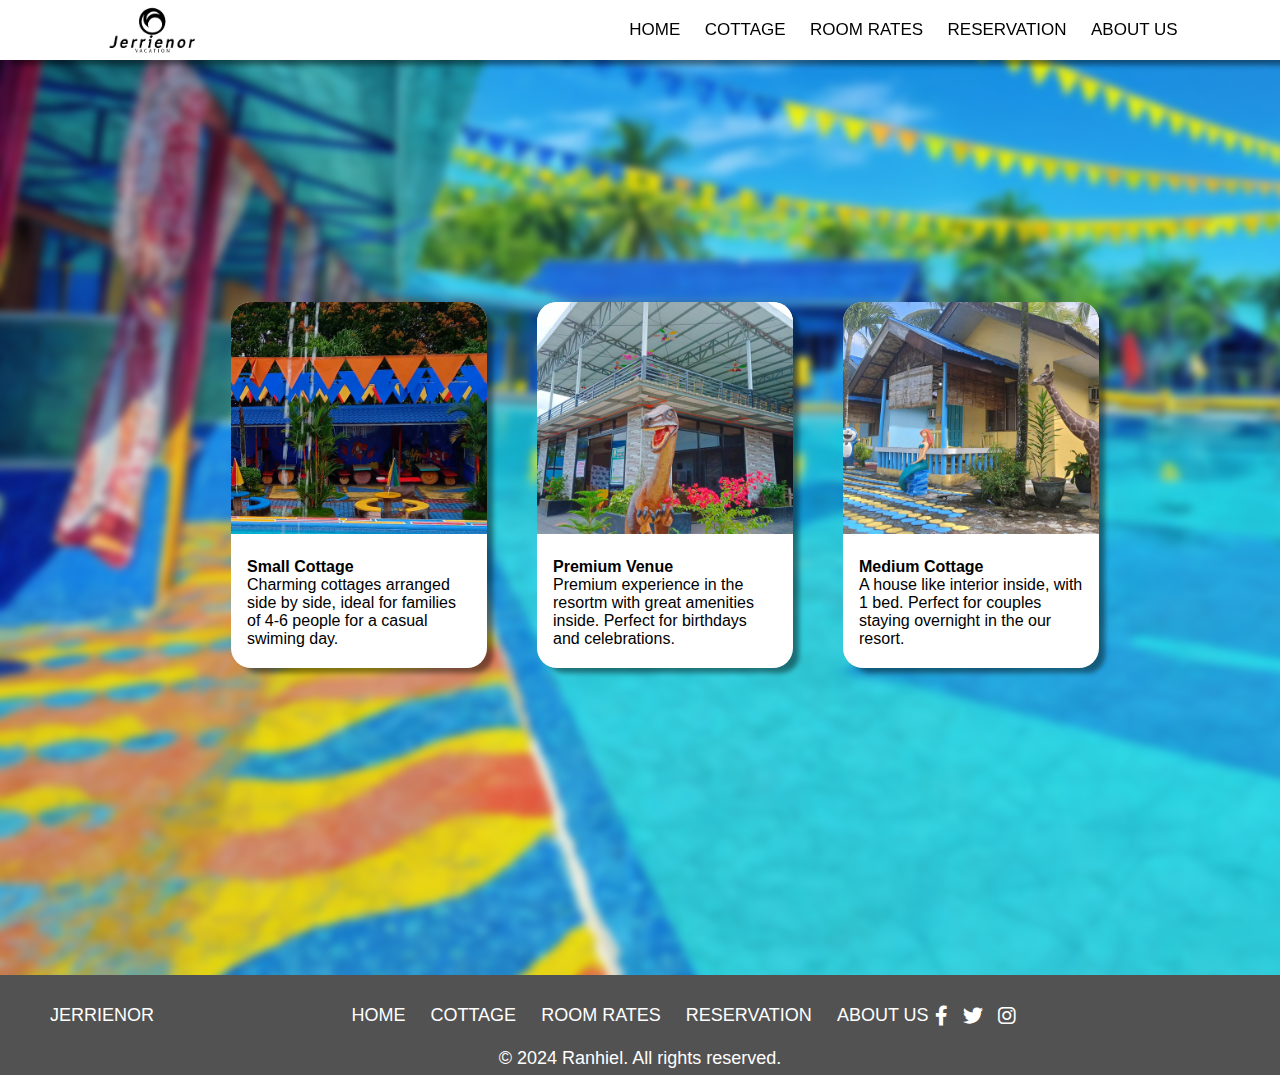
<file: goodstuff/pages/cottage.html>
<!DOCTYPE html>
<html lang="en">

<head>
    <meta charset="UTF-8">
    <meta name="viewport" content="width=device-width, initial-scale=1.0">
    <title>JERRIENOR Resort</title>
    <link rel="stylesheet" href="../styles/style.css">
    <link rel="preconnect" href="https://fonts.googleapis.com">
    <link rel="preconnect" href="https://fonts.gstatic.com" crossorigin>
    <link href="https://fonts.googleapis.com/css2?family=Tangerine:wght@400;700&display=swap" rel="stylesheet">
    <link rel="stylesheet" href="https://cdnjs.cloudflare.com/ajax/libs/font-awesome/6.0.0/css/all.min.css"
        integrity="sha512-...." crossorigin="anonymous" />
</head>

<body>
    <div class="wrapper">
        <nav>
            <img src="../images/logo.png" alt="logo" class="logo">
            <ul class="navi">
                <li><a href="../index.html">HOME</a></li>
                <li><a href="../pages/cottage.html">COTTAGE</a></li>
                <li><a href="../pages/roomrates.html">ROOM RATES</a></li>
                <li><a href="../pages/Reservation.html">RESERVATION</a></li>
                <li><a href="../pages/aboutus.html">ABOUT US</a></li>
            </ul>
        </nav>
        <section id="three">
            <div class="card">
                <img src="../images/cot1.png" alt="" style="width:100%">
                <div class="container1">
                    <h4><b>Small Cottage</b></h4>
                    <p>Charming cottages arranged side by side, ideal for families of 4-6 people for a casual swiming
                        day.</p>
                </div>
            </div>
            <div class="card">
                <img src="../images/cot2.png" alt="" style="width:100%">
                <div class="container1">
                    <h4><b>Premium Venue</b></h4>
                    <p>Premium experience in the resortm with great amenities inside. Perfect for birthdays and
                        celebrations.</p>
                </div>
            </div>
            <div class="card">
                <img src="../images/cot3.png" alt="" style="width:100%">
                <div class="container1">
                    <h4><b>Medium Cottage</b></h4>
                    <p>A house like interior inside, with 1 bed. Perfect for couples staying overnight in the our
                        resort.</p>
                </div>
            </div>
        </section>
        <section id="four">
            <footer class="footer">
                <div class="container">
                    <div class="footer-content">
                        <div class="footer-logo">
                            <P>JERRIENOR</P>
                        </div>
                        <div class="footer-links">
                            <ul class="footer-menu">
                                <li><a href="../index.html">HOME</a></li>
                                <li><a href="../pages/cottage.html">COTTAGE</a></li>
                                <li><a href="../pages/roomrates.html">ROOM RATES</a></li>
                                <li><a href="../pages/Reservation.html">RESERVATION</a></li>
                                <li><a href="../pages/aboutus.html">ABOUT US</a></li>
                            </ul>
                        </div>
                        <div class="footer-social">
                            <ul class="social-icons">
                                <li><a href="https://www.facebook.com/profile.php?id=100064160524184"><i
                                            class="fab fa-facebook-f"></i></a></li>
                                <li><a href="#"><i class="fab fa-twitter"></i></a></li>
                                <li><a href="#"><i class="fab fa-instagram"></i></a></li>
                            </ul>
                        </div>
                    </div>
                    <div class="footer-bottom">
                        <p>&copy; 2024 Ranhiel. All rights reserved.</p>
                    </div>
                </div>
            </footer>
        </section>
    </div>

</body>

</html>
</file>
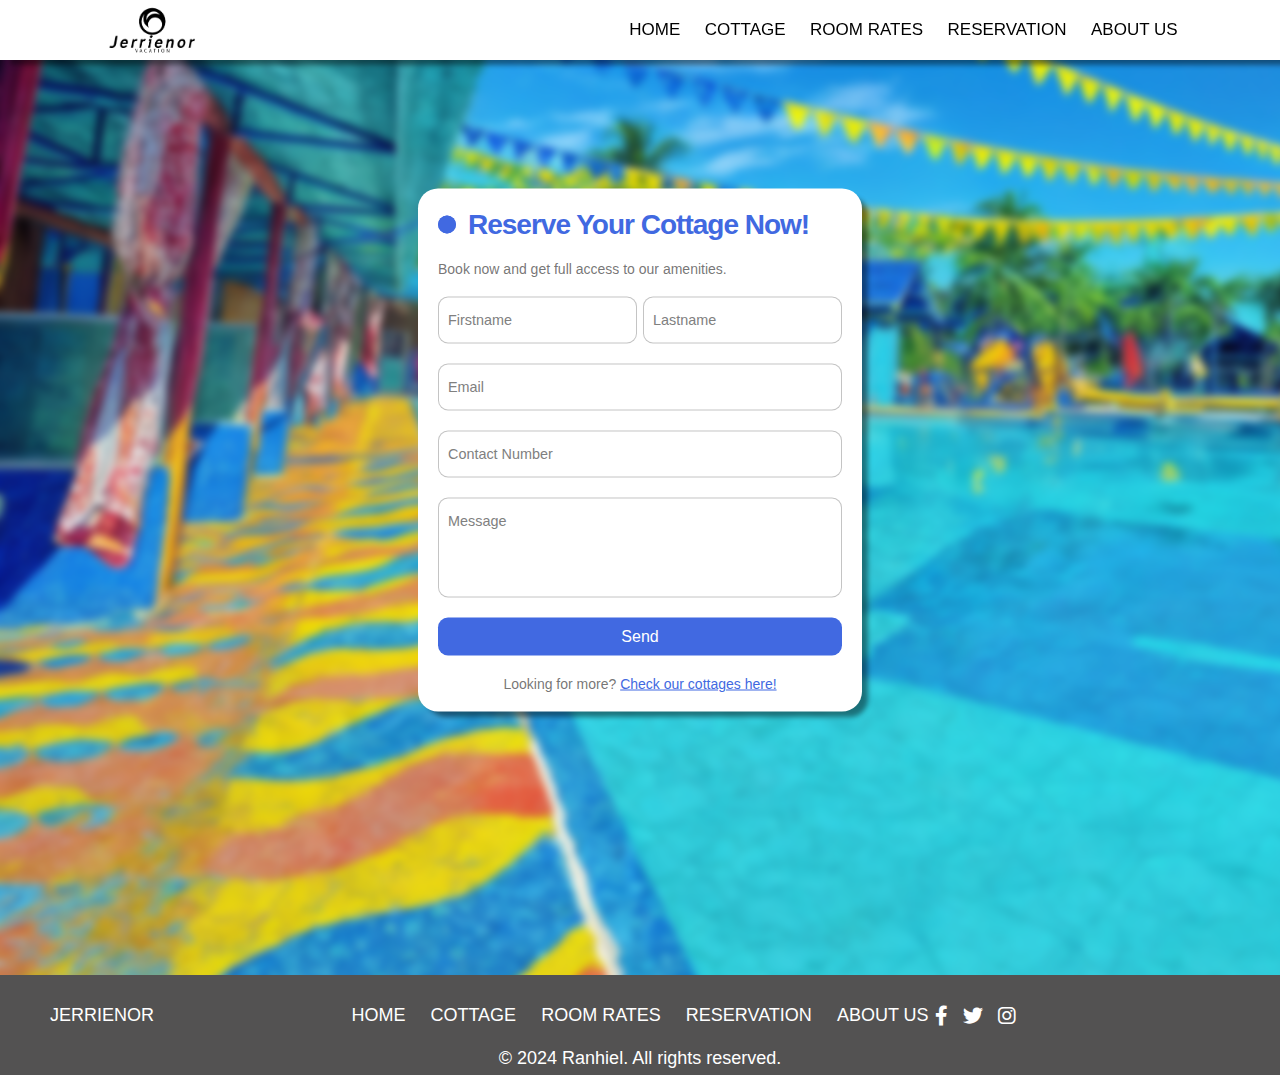
<file: goodstuff/pages/Reservation.html>
<!DOCTYPE html>
<html lang="en">

<head>
    <meta charset="UTF-8">
    <meta name="viewport" content="width=device-width, initial-scale=1.0">
    <title>JERRIENOR Resort</title>
    <link rel="stylesheet" href="../styles/style.css">
    <link rel="preconnect" href="https://fonts.googleapis.com">
    <link rel="preconnect" href="https://fonts.gstatic.com" crossorigin>
    <link href="https://fonts.googleapis.com/css2?family=Tangerine:wght@400;700&display=swap" rel="stylesheet">
    <link rel="stylesheet" href="https://cdnjs.cloudflare.com/ajax/libs/font-awesome/6.0.0/css/all.min.css"
        integrity="sha512-...." crossorigin="anonymous" />
</head>

<body>
    <div class="wrapper">
        <nav>
            <img src="../images/logo.png" alt="logo" class="logo">
            <ul class="navi">
                <li><a href="../index.html">HOME</a></li>
                <li><a href="../pages/cottage.html">COTTAGE</a></li>
                <li><a href="../pages/roomrates.html">ROOM RATES</a></li>
                <li><a href="../pages/Reservation.html">RESERVATION</a></li>
                <li><a href="../pages/aboutus.html">ABOUT US</a></li>
            </ul>
        </nav>
        <section id="three">
            <div class="cont">
                <form class="form">
                    <p class="title">Reserve Your Cottage Now! </p>
                    <p class="message">Book now and get full access to our amenities. </p>
                    <div class="flex">
                        <label>
                            <input class="input" type="text" placeholder="" required="">
                            <span>Firstname</span>
                        </label>

                        <label>
                            <input class="input" type="text" placeholder="" required="">
                            <span>Lastname</span>
                        </label>
                    </div>

                    <label>
                        <input class="input" type="email" placeholder="" required="">
                        <span>Email</span>
                    </label>

                    <label>
                        <input class="input" type="text" placeholder="" required="">
                        <span>Contact Number</span>
                    </label>
                    <label>
                        <input class="input" type="text" placeholder="" required="" style="height: 100px;">
                        <span>Message</span>
                    </label>
                    <button class="submit">Send</button>
                    <p class="signin">Looking for more? <a href="../pages/cottage.html">Check our cottages here!</a>
                    </p>
                </form>
            </div>
        </section>
        <section id="four">
            <footer class="footer">
                <div class="container">
                    <div class="footer-content">
                        <div class="footer-logo">
                            <P>JERRIENOR</P>
                        </div>
                        <div class="footer-links">
                            <ul class="footer-menu">
                                <li><a href="../index.html">HOME</a></li>
                                <li><a href="../pages/cottage.html">COTTAGE</a></li>
                                <li><a href="../pages/roomrates.html">ROOM RATES</a></li>
                                <li><a href="../pages/Reservation.html">RESERVATION</a></li>
                                <li><a href="../pages/aboutus.html">ABOUT US</a></li>
                            </ul>
                        </div>
                        <div class="footer-social">
                            <ul class="social-icons">
                                <li><a href="https://www.facebook.com/profile.php?id=100064160524184"><i
                                            class="fab fa-facebook-f"></i></a></li>
                                <li><a href="#"><i class="fab fa-twitter"></i></a></li>
                                <li><a href="#"><i class="fab fa-instagram"></i></a></li>
                            </ul>
                        </div>
                    </div>
                    <div class="footer-bottom">
                        <p>&copy; 2024 Ranhiel. All rights reserved.</p>
                    </div>
                </div>
            </footer>
        </section>
    </div>

</body>

</html>
</file>
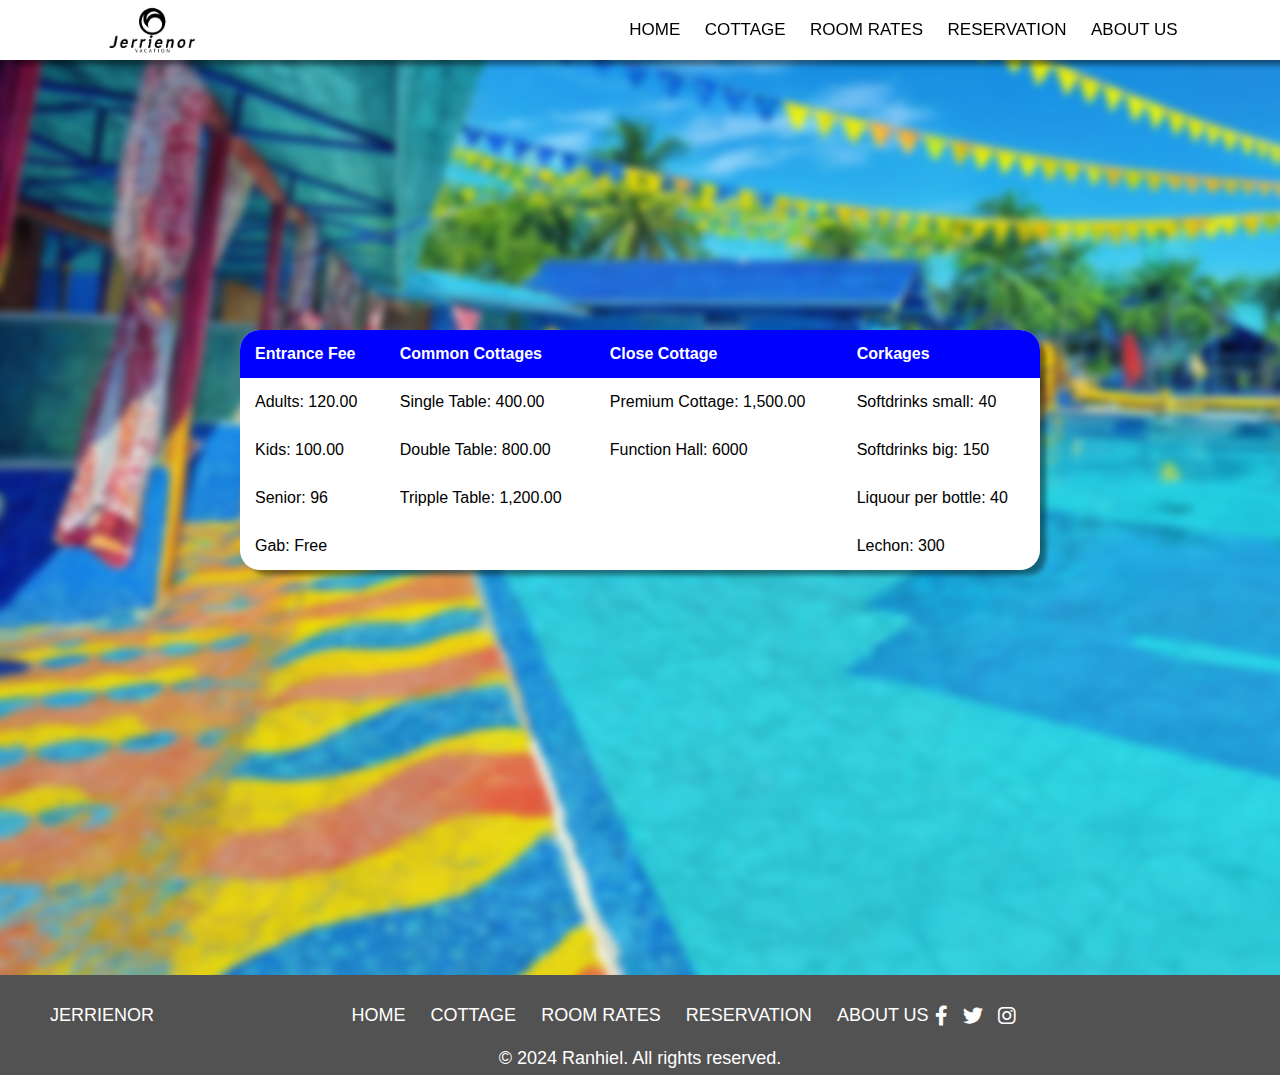
<file: goodstuff/pages/roomrates.html>
<!DOCTYPE html>
<html lang="en">

<head>
    <meta charset="UTF-8">
    <meta name="viewport" content="width=device-width, initial-scale=1.0">
    <title>JERRIENOR Resort</title>
    <link rel="stylesheet" href="../styles/style.css">
    <link rel="preconnect" href="https://fonts.googleapis.com">
    <link rel="preconnect" href="https://fonts.gstatic.com" crossorigin>
    <link href="https://fonts.googleapis.com/css2?family=Tangerine:wght@400;700&display=swap" rel="stylesheet">
    <link rel="stylesheet" href="https://cdnjs.cloudflare.com/ajax/libs/font-awesome/6.0.0/css/all.min.css"
        integrity="sha512-...." crossorigin="anonymous" />
</head>

<body>
    <div class="wrapper">
        <nav>
            <img src="../images/logo.png" alt="logo" class="logo">
            <ul class="navi">
                <li><a href="../index.html">HOME</a></li>
                <li><a href="../pages/cottage.html">COTTAGE</a></li>
                <li><a href="../pages/roomrates.html">ROOM RATES</a></li>
                <li><a href="../pages/Reservation.html">RESERVATION</a></li>
                <li><a href="../pages/aboutus.html">ABOUT US</a></li>
            </ul>
        </nav>
        <section id="three">
            <div class="cont">
                <table>
                    <thead>
                        <tr>
                            <th>Entrance Fee</th>
                            <th>Common Cottages</th>
                            <th>Close Cottage</th>
                            <th>Corkages</th>
                        </tr>
                    </thead>
                    <tbody>
                        <tr>
                            <td>Adults: 120.00</td>
                            <td>Single Table: 400.00</td>
                            <td>Premium Cottage: 1,500.00</td>
                            <td>Softdrinks small: 40</td>
                        </tr>
                        <tr>
                            <td>Kids: 100.00</td>
                            <td>Double Table: 800.00</td>
                            <td>Function Hall: 6000</td>
                            <td>Softdrinks big: 150</td>
                        </tr>
                        <tr>
                            <td>Senior: 96</td>
                            <td>Tripple Table: 1,200.00</td>
                            <td></td>
                            <td>Liquour per bottle: 40</td>
                        </tr>
                        <tr>
                            <td>Gab: Free</td>
                            <td></td>
                            <td></td>
                            <td>Lechon: 300</td>
                        </tr>
                    </tbody>
                </table>
            </div>
        </section>
        <section id="four">
            <footer class="footer">
                <div class="container">
                    <div class="footer-content">
                        <div class="footer-logo">
                            <P>JERRIENOR</P>
                        </div>
                        <div class="footer-links">
                            <ul class="footer-menu">
                                <li><a href="../index.html">HOME</a></li>
                                <li><a href="../pages/cottage.html">COTTAGE</a></li>
                                <li><a href="../pages/roomrates.html">ROOM RATES</a></li>
                                <li><a href="../pages/Reservation.html">RESERVATION</a></li>
                                <li><a href="../pages/aboutus.html">ABOUT US</a></li>
                            </ul>
                        </div>
                        <div class="footer-social">
                            <ul class="social-icons">
                                <li><a href="https://www.facebook.com/profile.php?id=100064160524184"><i
                                            class="fab fa-facebook-f"></i></a></li>
                                <li><a href="#"><i class="fab fa-twitter"></i></a></li>
                                <li><a href="#"><i class="fab fa-instagram"></i></a></li>
                            </ul>
                        </div>
                    </div>
                    <div class="footer-bottom">
                        <p>&copy; 2024 Ranhiel. All rights reserved.</p>
                    </div>
                </div>
            </footer>
        </section>
    </div>

</body>

</html>
</file>
<file: goodstuff/styles/style.css>
* {
    margin: 0;
    padding: 0;
    box-sizing: border-box;
    font-family: 'Poppins', sans-serif;
}

html {
    scroll-behavior: smooth;
}

section {
    scroll-margin-top: 120px;
    height: 100vh;
    display: flex;
    justify-content: center;
    align-items: center;
}

nav {
    background-color: white;
    height: 60px;
    width: 100%;
    top: 0;
    left: 0;
    padding: 20px 8%;
    display: flex;
    align-items: center;
    justify-content: space-between;
    margin: auto;
    box-shadow: 8px 7px 5px -2px rgba(0, 0, 0, 0.44);
    -webkit-box-shadow: 8px 7px 5px -2px rgba(0, 0, 0, 0.44);
    -moz-box-shadow: 8px 7px 5px -2px rgba(0, 0, 0, 0.44);
    position: fixed;
    top: 0;
    z-index: 1000;
}

nav .logo {
    width: 100px;
    transition: 0.5s;
}

nav .logo:hover {
    width: 105px;
}

nav ul li {
    list-style: none;
    display: inline-block;
    margin-left: 20px;
}

nav ul li a:hover {
    -webkit-text-stroke: 2px blue;
    color: transparent;
    font-size: 18px;
}

nav ul li a {
    text-decoration: none;
    color: black;
    font-size: 17px;
    transition: 0.5s;
}

#one {
    background-image: url(../images/jbg7.png);
    background-size: 100%;
    background-repeat: no-repeat;
    width: 100%;
    height: 850px;
    background-size: cover;
    background-position: 0 100%;
}

#two {
    background-image: url(../images/whitebg.jpg);
    height: 800px;
    margin-bottom: 20px;
}

.content {
    padding-top: 50px;
    text-align: center;
}

.content h1 {
    color: white;
    font-weight: 600;
    transition: 0.5s;
}

.jerry {
    backdrop-filter: blur(10px);
    padding: 20px;
    font-family: "Tangerine", cursive;
    font-size: 150px;
    border-radius: 20px;
}

.inland {
    font-size: 20px;

    border-radius: 20px;
}

.jerry:hover {
    -webkit-text-stroke: 2px white;
    color: transparent;
}

.content a {
    text-decoration: none;
    display: inline-block;
    color: white;
    font-size: 15px;
    border: 2px solid white;
    padding: 14px 70px;
    border-radius: 50px;
    margin-top: 20px;
    margin-bottom: 100px;
    transition: 0.5s;
}

.content a:hover {
    font-size: 18px;
}

.explore {
    background-size: 100%;
    background-repeat: no-repeat;
    width: 100%;
    background-size: cover;
}

.explore img {
    width: 500px;
    height: 350px;
    box-shadow: 8px 7px 5px -2px rgba(0, 0, 0, 0.44);
    -webkit-box-shadow: 8px 7px 5px -2px rgba(0, 0, 0, 0.44);
    -moz-box-shadow: 8px 7px 5px -2px rgba(0, 0, 0, 0.44);
    transition: 0.5s;
}

.explore img:hover {
    width: 505px;
    height: 355px;
}

.explore2 {
    color: white;
    background-size: 100%;
    background-repeat: no-repeat;
    width: 100%;
    background-size: cover;
}

.explore2 img {
    width: 500px;
    height: 350px;
    box-shadow: 8px 7px 5px -2px rgba(0, 0, 0, 0.44);
    -webkit-box-shadow: 8px 7px 5px -2px rgba(0, 0, 0, 0.44);
    -moz-box-shadow: 8px 7px 5px -2px rgba(0, 0, 0, 0.44);
    transition: 0.5s;
}

.explore2 img:hover {
    width: 505px;
    height: 355px;
}

.image-with-text {
    display: flex;
    align-items: center;
    max-width: 1000px;
    margin: 20px auto;
}

.image-with-text img {
    max-width: 100%;
    border-radius: 10px;
}

.text-container {
    backdrop-filter: blur(10px);
    flex: 1;
    padding: 40px;
    border-radius: 20px;
}

.text-container p {
    font-size: 16px;
    line-height: 1.6;
    color: #333;
    margin-bottom: 15px;
}

.text-container2 {
    backdrop-filter: blur(10px);
    flex: 1;
    padding: 40px;
    border-radius: 20px;
}

.text-container2 p {
    font-size: 16px;
    line-height: 1.6;
    color: white;
    margin-bottom: 15px;
}

@media screen and (max-width: 600px) {
    .navi a {
        display: block;
        font-size: 10px;
    }
}

@media screen and (max-width: 800px) {
    .explore img {
        width: 200px;
        height: 200px;
        margin: 15px;
    }

    .explore img:hover {
        width: 205px;
        height: 205px;
    }

    .text-container p {
        font-size: 10px;
    }
}

@media screen and (max-width: 800px) {
    .explore2 img {
        width: 200px;
        height: 200px;
        margin: 15px;
    }

    .explore2 img:hover {
        width: 205px;
        height: 205px;
    }

    .text-container2 p {
        font-size: 10px;
    }
}

#three {
    height: 1000px;
    background-image: url(../images/cottageblur.png);
    background-position: 0 100%;
}

.card {
    box-shadow: 0 4px 8px 0 rgba(0, 0, 0, 0.2);
    transition: 0.3s;
    max-width: 20%;
    box-shadow: 8px 7px 5px -2px rgba(0, 0, 0, 0.44);
    -webkit-box-shadow: 8px 7px 5px -2px rgba(0, 0, 0, 0.44);
    -moz-box-shadow: 8px 7px 5px -2px rgba(0, 0, 0, 0.44);
    margin-left: 50px;
    display: inline-block;
    position: relative;
    margin-bottom: 30px;
    border-radius: 20px;
    background-color: white;
}

.card img {
    border-top-left-radius: 20px;
    border-top-right-radius: 20px;
}

.card:hover {
    box-shadow: 0 8px 16px 0 rgba(0, 0, 0, 0.2);
    max-width: 20.5%;
}

.container1 {
    padding: 20px 16px;
}


#four {
    height: 50px
}

@import url('https://fonts.googleapis.com/css2?family=Poppins:wght@400;600;700&display=swap');

.footer {
    font-size: 18px;
    width: 100%;
    background-color: #535252;
    color: #fff;
    padding: 30px 0;
    height: 100px;
}

.container {
    width: 100%;
    margin: 0 auto;
    padding: 0 50px;
}

.footer-content {
    display: grid;
    grid-template-columns: 25% 50% 25%;
}


.footer-menu {
    list-style: none;
    padding: 0;
    margin: 0;
    text-align: center;
}

.footer-menu li {
    display: inline-block;
    margin-right: 20px;
}

.footer-menu li:last-child {
    margin-right: 0;
}

.footer-menu a {
    color: #fff;
    text-decoration: none;
}

.social-icons {
    list-style: none;
    padding: 0;
    margin: 0;
}

.social-icons li {
    display: inline-block;
    margin-right: 10px;
}

.social-icons li:last-child {
    margin-right: 0;
}

.social-icons a {
    color: #fff;
    text-decoration: none;
    font-size: 20px;
}

.footer-bottom {
    margin-top: 20px;
    text-align: center;
}

.footer-bottom p {
    margin: 0;
}


@media screen and (max-width: 800px) {
    .footer-content {
        font-size: 7px;
    }
}

.attribute {
    position: absolute;
    bottom: 10px;
}

.cont {
    position: absolute;
    top: 50%;
    left: 50%;
    transform: translate(-50%, -50%);
}

table {
    width: 800px;
    border-collapse: collapse;
    overflow: hidden;
    box-shadow: 0 0 20px rgba(0, 0, 0, 0.1);
    background-color: white;
    border-radius: 20px;
    box-shadow: 8px 7px 5px -2px rgba(0, 0, 0, 0.44);
    -webkit-box-shadow: 8px 7px 5px -2px rgba(0, 0, 0, 0.44);
    -moz-box-shadow: 8px 7px 5px -2px rgba(0, 0, 0, 0.44);
}

@media screen and (max-width: 800px) {
    table {
        width: 200px;
        margin: 10px;
    }
}

th,

tr {
    color: white;
    padding: 15px;
}

td {
    padding: 15px;
    background-color: rgba(255, 255, 255, 0.2);
    color: black;
}

th {
    text-align: left;
}

thead {
    th {
        background-color: blue;
    }
}

tbody {
    tr {
        &:hover {
            background-color: rgba(255, 255, 255, 0.3);
        }
    }

    td {
        position: relative;

        &:hover {
            &:before {
                content: "";
                position: absolute;
                left: 0;
                right: 0;
                top: -9999px;
                bottom: -9999px;
                background-color: rgba(255, 255, 255, 0.2);
                z-index: -1;
            }
        }
    }
}

.form {
    display: flex;
    flex-direction: column;
    gap: 20px;
    max-width: 700px;
    background-color: #fff;
    padding: 20px;
    border-radius: 20px;
    position: relative;
    box-shadow: 8px 7px 5px -2px rgba(0, 0, 0, 0.44);
    -webkit-box-shadow: 8px 7px 5px -2px rgba(0, 0, 0, 0.44);
    -moz-box-shadow: 8px 7px 5px -2px rgba(0, 0, 0, 0.44);
}

.title {
    font-size: 28px;
    color: royalblue;
    font-weight: 600;
    letter-spacing: -1px;
    position: relative;
    display: flex;
    align-items: center;
    padding-left: 30px;
}

.title::before,
.title::after {
    position: absolute;
    content: "";
    height: 16px;
    width: 16px;
    border-radius: 50%;
    left: 0px;
    background-color: royalblue;
}

.title::before {
    width: 18px;
    height: 18px;
    background-color: royalblue;
}

.title::after {
    width: 18px;
    height: 18px;
    animation: pulse 1s linear infinite;
}

.message,
.signin {
    color: rgba(88, 87, 87, 0.822);
    font-size: 14px;
}

.signin {
    text-align: center;
}

.signin a {
    color: royalblue;
}

.signin a:hover {
    text-decoration: underline royalblue;
}

.flex {
    display: flex;
    width: 100%;
    gap: 6px;
}

.form label {
    position: relative;
}

.form label .input {
    width: 100%;
    padding: 10px 10px 20px 10px;
    outline: 0;
    border: 1px solid rgba(105, 105, 105, 0.397);
    border-radius: 10px;
}

.form label .input+span {
    position: absolute;
    left: 10px;
    top: 15px;
    color: grey;
    font-size: 0.9em;
    cursor: text;
    transition: 0.3s ease;
}

.form label .input:placeholder-shown+span {
    top: 15px;
    font-size: 0.9em;
}

.form label .input:focus+span,
.form label .input:valid+span {
    top: 0px;
    font-size: 0.7em;
    font-weight: 600;
}

.form label .input:valid+span {
    color: green;
}

.submit {
    border: none;
    outline: none;
    background-color: royalblue;
    padding: 10px;
    border-radius: 10px;
    color: #fff;
    font-size: 16px;
    transform: .3s ease;
}

.submit:hover {
    background-color: rgb(56, 90, 194);
    cursor: pointer;
}

@keyframes pulse {
    from {
        transform: scale(0.9);
        opacity: 1;
    }

    to {
        transform: scale(1.8);
        opacity: 0;
    }
}
</file>
